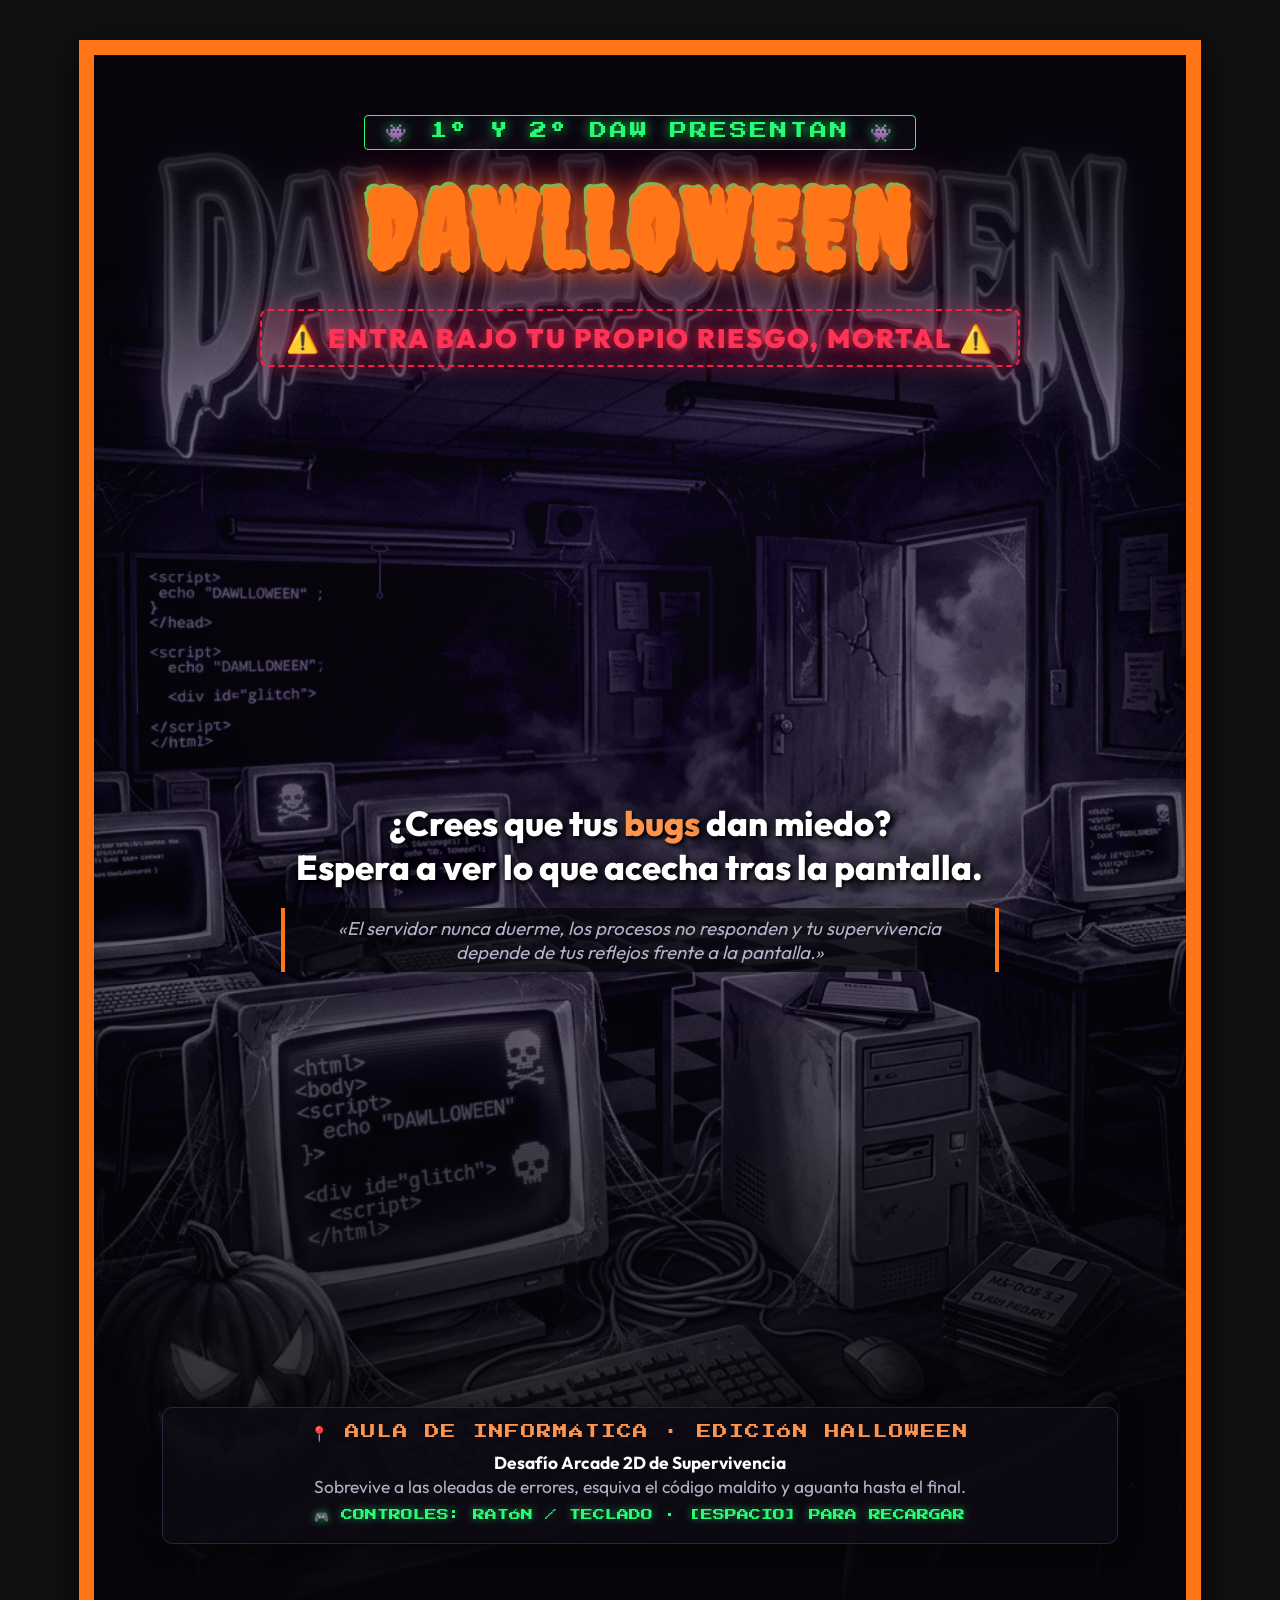
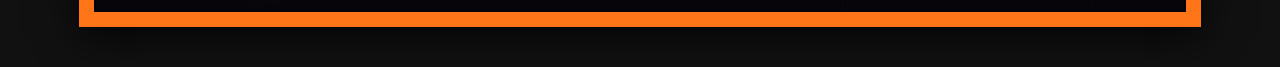
<file: assets/poster/poster_a3.html>
<!DOCTYPE html>
<html lang="es">
<head>
  <meta charset="UTF-8">
  <title>Póster A3 - DAWlloween</title>
  <link rel="preconnect" href="https://fonts.googleapis.com">
  <link rel="preconnect" href="https://fonts.gstatic.com" crossorigin>
  <link href="https://fonts.googleapis.com/css2?family=Creepster&family=Outfit:wght@400;600;800;900&family=Press+Start+2P&display=swap" rel="stylesheet">
  <style>
    /* -------------------------------------------------------------------------
       A3 Print Configuration
       A3 dimensions: 297mm x 420mm
       ------------------------------------------------------------------------- */
    @page {
      size: A3 portrait;
      margin: 0;
    }

    * {
      box-sizing: border-box;
      margin: 0;
      padding: 0;
    }

    body {
      background-color: #07050a;
      color: #f6f4fa;
      font-family: 'Outfit', sans-serif;
      display: flex;
      justify-content: center;
      align-items: center;
      min-height: 100vh;
      margin: 0;
      -webkit-print-color-adjust: exact;
      print-color-adjust: exact;
    }

    .poster {
      width: 297mm;
      height: 420mm;
      position: relative;
      background: radial-gradient(circle at 50% 30%, #1e1338 0%, #0c0817 65%, #050308 100%);
      overflow: hidden;
      display: flex;
      flex-direction: column;
      justify-content: space-between;
      padding: 16mm 18mm 18mm 18mm;
      border: 4mm solid #ff7518;
      box-shadow: inset 0 0 50px rgba(0, 0, 0, 0.9);
    }

    /* Eerie Background Image */
    .poster-bg {
      position: absolute;
      top: 0;
      left: 0;
      width: 100%;
      height: 100%;
      object-fit: cover;
      opacity: 0.72;
      mix-blend-mode: luminosity;
      filter: contrast(1.15) brightness(0.9);
      z-index: 1;
    }

    /* Dark vignette and atmospheric fog overlay */
    .poster-overlay {
      position: absolute;
      top: 0;
      left: 0;
      width: 100%;
      height: 100%;
      background: linear-gradient(
        to bottom,
        rgba(7, 5, 10, 0.88) 0%,
        rgba(7, 5, 10, 0.2) 25%,
        rgba(7, 5, 10, 0.3) 60%,
        rgba(7, 5, 10, 0.95) 100%
      );
      z-index: 2;
    }

    /* Foreground Content */
    .poster-content {
      position: relative;
      z-index: 3;
      height: 100%;
      display: flex;
      flex-direction: column;
      justify-content: space-between;
      text-align: center;
    }

    /* Header Zone */
    .poster-header {
      display: flex;
      flex-direction: column;
      align-items: center;
      gap: 6mm;
    }

    .tagline-sub {
      font-family: 'Press Start 2P', monospace;
      font-size: 13pt;
      color: #28fc74;
      text-transform: uppercase;
      letter-spacing: 3px;
      text-shadow: 0 0 12px rgba(40, 252, 116, 0.8), 2px 2px 0px #000;
      background: rgba(13, 10, 20, 0.75);
      padding: 6px 20px;
      border: 1px solid #28fc74;
      border-radius: 4px;
    }

    .main-title {
      font-family: 'Creepster', cursive;
      font-size: 82pt;
      line-height: 0.9;
      color: #ff7518;
      letter-spacing: 5px;
      text-shadow: 
        0 0 25px rgba(255, 117, 24, 0.9),
        0 0 50px rgba(255, 30, 66, 0.6),
        4px 4px 0px #000,
        -3px -3px 0px #28fc74;
      margin-top: 2mm;
    }

    .warning-box {
      background: rgba(255, 30, 66, 0.15);
      border: 2px dashed #ff1e42;
      border-radius: 8px;
      padding: 10px 24px;
      margin-top: 2mm;
      display: inline-block;
      box-shadow: 0 0 20px rgba(255, 30, 66, 0.3);
    }

    .warning-text {
      font-family: 'Outfit', sans-serif;
      font-weight: 900;
      font-size: 20pt;
      color: #ff3355;
      text-transform: uppercase;
      letter-spacing: 2px;
      text-shadow: 0 0 10px rgba(255, 30, 66, 0.8);
    }

    /* Middle / Feature Zone */
    .poster-body {
      display: flex;
      flex-direction: column;
      align-items: center;
      gap: 5mm;
      margin: auto 0;
    }

    .hero-punchline {
      font-family: 'Outfit', sans-serif;
      font-weight: 800;
      font-size: 26pt;
      line-height: 1.25;
      max-width: 220mm;
      color: #ffffff;
      text-shadow: 0 0 18px rgba(0, 0, 0, 0.9), 2px 2px 4px #000;
    }

    .hero-punchline span.accent-orange {
      color: #ff944d;
    }

    .hero-punchline span.accent-green {
      color: #28fc74;
    }

    .quote-box {
      font-size: 14pt;
      color: #b6b0c8;
      font-style: italic;
      background: rgba(7, 5, 10, 0.7);
      padding: 8px 20px;
      border-left: 4px solid #ff7518;
      border-right: 4px solid #ff7518;
      max-width: 190mm;
    }

    /* Footer / Call-To-Action Zone */
    .poster-footer {
      display: flex;
      flex-direction: column;
      align-items: center;
      text-align: center;
      background: rgba(13, 10, 20, 0.88);
      padding: 16px 24px;
      border-radius: 10px;
      border: 1px solid #2b2342;
      box-shadow: 0 4px 20px rgba(0, 0, 0, 0.6);
    }

    .location-badge {
      font-family: 'Press Start 2P', monospace;
      font-size: 11pt;
      color: #ff944d;
      margin-bottom: 8px;
      letter-spacing: 1px;
    }

    .footer-desc {
      font-size: 13pt;
      color: #b6b0c8;
      line-height: 1.4;
    }

    .footer-desc strong {
      color: #ffffff;
    }

    .arcade-hint {
      display: inline-block;
      margin-top: 8px;
      font-family: 'Press Start 2P', monospace;
      font-size: 9pt;
      color: #28fc74;
      text-shadow: 0 0 8px rgba(40, 252, 116, 0.6);
    }

    /* Screen preview helper */
    @media screen {
      body {
        padding: 40px 0;
        background: #111;
      }
      .poster {
        box-shadow: 0 10px 40px rgba(0,0,0,0.8);
      }
    }
  </style>
</head>
<body>

  <div class="poster">
    <!-- Background Artwork -->
    <img src="./dawlloween_poster.jpg" alt="DAWlloween Horror Poster Artwork" class="poster-bg">
    
    <!-- Atmospheric Contrast Overlay -->
    <div class="poster-overlay"></div>

    <!-- Visible Printed Layout -->
    <div class="poster-content">
      
      <!-- HEADER -->
      <div class="poster-header">
        <div class="tagline-sub">👾 1º y 2º DAW Presentan 👾</div>
        <h1 class="main-title">DAWLLOWEEN</h1>
        <div class="warning-box">
          <div class="warning-text">⚠️ ENTRA BAJO TU PROPIO RIESGO, MORTAL ⚠️</div>
        </div>
      </div>

      <!-- MIDDLE CONTENT -->
      <div class="poster-body">
        <div class="hero-punchline">
          ¿Crees que tus <span class="accent-orange">bugs</span> dan miedo?<br>
          Espera a ver lo que acecha tras la pantalla.
        </div>

        <div class="quote-box">
          «El servidor nunca duerme, los procesos no responden y tu supervivencia depende de tus reflejos frente a la pantalla.»
        </div>
      </div>

      <!-- FOOTER -->
      <div class="poster-footer">
        <div class="location-badge">📍 AULA DE INFORMÁTICA · EDICIÓN HALLOWEEN</div>
        <div class="footer-desc">
          <strong>Desafío Arcade 2D de Supervivencia</strong><br>
          Sobrevive a las oleadas de errores, esquiva el código maldito y aguanta hasta el final.<br>
          <span class="arcade-hint">🎮 CONTROLES: RATÓN / TECLADO · [ESPACIO] PARA RECARGAR</span>
        </div>
      </div>

    </div>
  </div>

</body>
</html>
</file>
